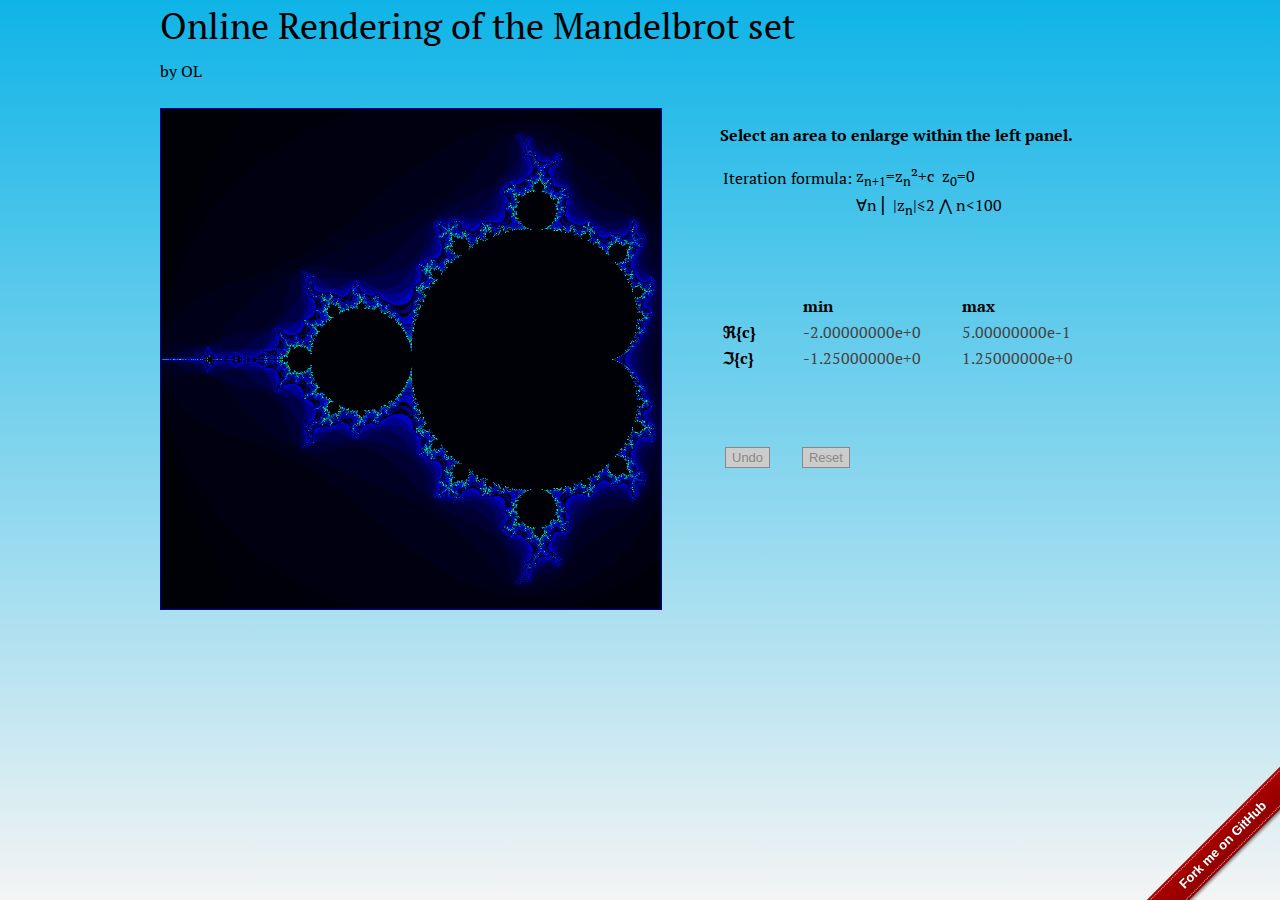
<file: index.html>
<!doctype html>
<!--[if lt IE 7 ]> <html lang="en" class="no-js ie6"> <![endif]-->
<!--[if IE 7 ]>    <html lang="en" class="no-js ie7"> <![endif]-->
<!--[if IE 8 ]>    <html lang="en" class="no-js ie8"> <![endif]-->
<!--[if IE 9 ]>    <html lang="en" class="no-js ie9"> <![endif]-->
<!--[if (gt IE 9)|!(IE)]><!--> <html lang="en" class="no-js"> <!--<![endif]-->
  <head>
    <meta charset="UTF-8">
    <meta http-equiv="X-UA-Compatible" content="IE=edge,chrome=1">
    <title>Mandelbrot set</title>
    <meta name="author" content="Otto Linnemann">
    <meta name="viewport" content="width=device-width, initial-scale=1.0">
    <link rel="shortcut icon" type="image/x-icon" href="img/favicon.ico">
    <link rel="stylesheet" type="text/css" href="css/common.css">

    <link rel="stylesheet" type="text/css" href="css/project.css" />
    <link rel="stylesheet" type="text/css" href="css/repl.css" />
    <link rel="stylesheet" type="text/css" href="css/button.css">
    <link rel="stylesheet" type="text/css" href="css/flatbutton.css">
    <link rel="stylesheet" type="text/css" href="css/gh-fork-ribbon.css" />
    <!--[if IE]>
	<link rel="stylesheet" type="text/css" href="mainpanel.css" media="all">
	<![endif]-->
    <!--[if lt IE 9]>
	<script src="http://html5shiv.googlecode.com/svn/trunk/html5.js"></script>
	<![endif]-->
  </head>


  <body>
    <div id="outer-frame">
      <div id="header">
        <div id="title">
          <h1>Online Rendering of the Mandelbrot set</h1>
          <p>by OL</p>
        </div>
      </div>

      <div id="content_pane">

        <div id="viewport">
          <canvas id="render" width="500" height="500"></canvas>
          <canvas id="control" width="500" height="500"></canvas>
        </div>

        <div id="controlport">
          <p><b>Select an area to enlarge within the left panel.</b></p>
          <table>
            <tr>
              <td>Iteration formula:</td><td>z<sub>n+1</sub>=z<sub>n</sub>&sup2;+c&nbsp;&nbsp;z<sub>0</sub>=0</td>
            </tr>
            <tr>
              <td></td><td>&#8704;n&#x239f;&nbsp;&nbsp;|z<sub>n</sub>|&le;2&nbsp;&#8896;&nbsp;n&lt;100</td>
            </tr>
          </table>
          <table id="coordinates">
            <tr>
              <td></td><td id="f" class="title">min</td><td class="title">max</td>
            </tr>
            <tr>
              <td class="title">&#x211c;{c}</td><td class="data"
              id="real_min">-2.0</td><td class="data" id="real_max">0.5</td>
            </tr>
            <tr>
              <td class="title">&#x2111;{c}</td><td class="data"
              id="imag_min">-1.25</td><td class="data" id="imag_max">1.25</td>
            </tr>
          </table>

          <table id="buttons">
            <tr>
              <td><div id="undo" class="goog-flat-button goog-flat-button-disabled"> Undo </div></td>
              <td><div id="reset" class="goog-flat-button goog-flat-button-disabled"> Reset </div></td>
            </tr>
          <table>
        </div>

        <div class="github-fork-ribbon-wrapper right-bottom">
          <div class="github-fork-ribbon">
            <a href="https://github.com/linneman/mandelbrot-set">Fork me on GitHub</a>
          </div>
        </div>

      </div>
    </div>

    <div id="global-scripts">
      <script type="text/javascript">
        var CLOSURE_NO_DEPS = true;
      </script>
      <script src="release.js" type="text/javascript"></script>
    </div>

  </body>
</html>
</file>
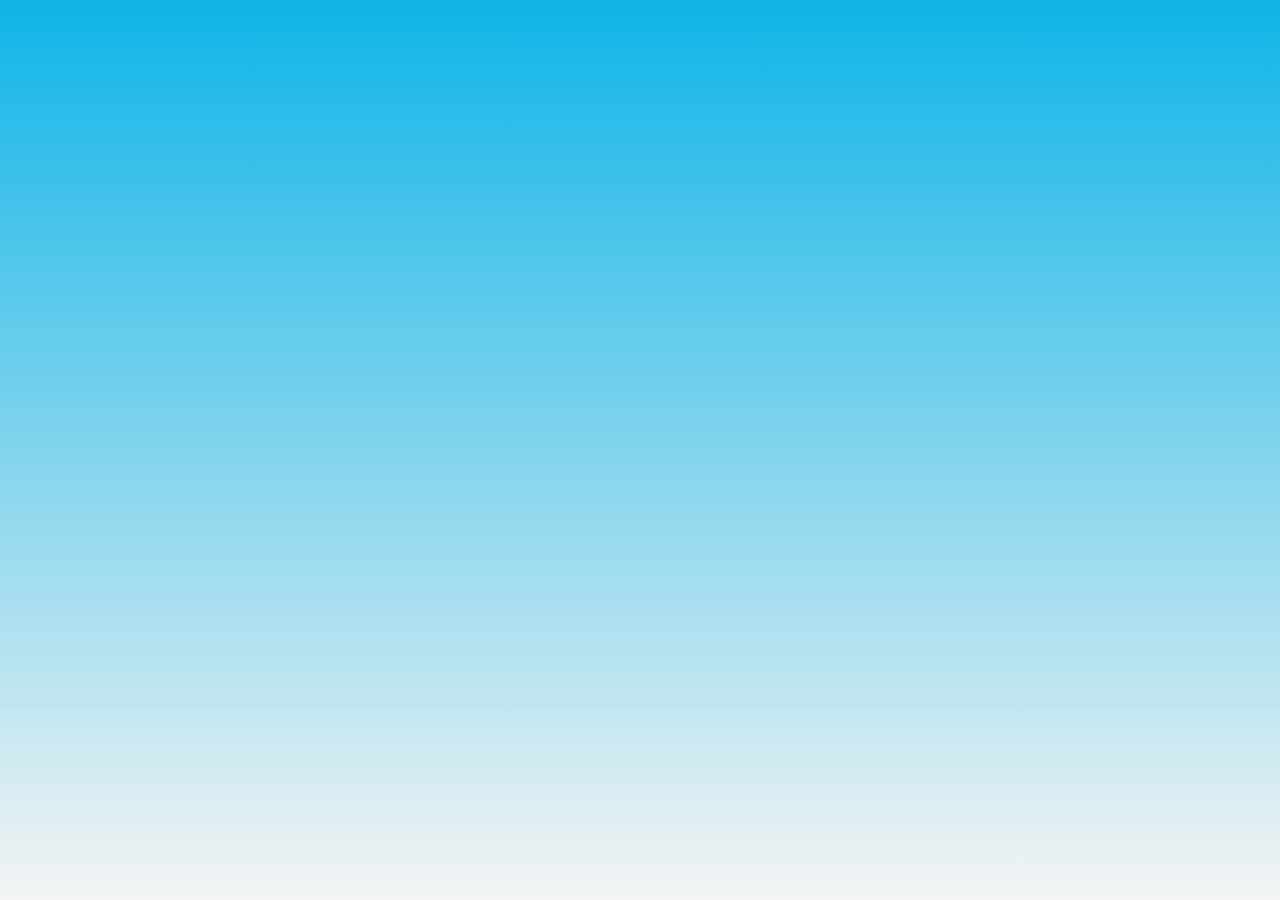
<file: layout.html>
<!doctype html>
<!--[if lt IE 7 ]> <html lang="en" class="no-js ie6"> <![endif]-->
<!--[if IE 7 ]>    <html lang="en" class="no-js ie7"> <![endif]-->
<!--[if IE 8 ]>    <html lang="en" class="no-js ie8"> <![endif]-->
<!--[if IE 9 ]>    <html lang="en" class="no-js ie9"> <![endif]-->
<!--[if (gt IE 9)|!(IE)]><!--> <html lang="en" class="no-js"> <!--<![endif]-->
  <head>
    <meta charset="UTF-8">
    <meta http-equiv="X-UA-Compatible" content="IE=edge,chrome=1">
    <title>project-alpha</title>
    <meta name="author" content="Otto Linnemann">
    <meta name="viewport" content="width=device-width, initial-scale=1.0">
    <link rel="shortcut icon" type="image/x-icon" href="img/favicon.ico">
    <link rel="stylesheet" type="text/css" href="css/common.css">

    <link rel="stylesheet" type="text/css" href="css/project.css" />
    <link rel="stylesheet" type="text/css" href="css/repl.css" />
    <!--[if IE]>
	<link rel="stylesheet" type="text/css" href="mainpanel.css" media="all">
	<![endif]-->
    <!--[if lt IE 9]>
	<script src="http://html5shiv.googlecode.com/svn/trunk/html5.js"></script>
	<![endif]-->
  </head>


  <body>
    <div id="outer-frame">

      <div id="header">
      </div>

      <div id="header-space"></div>

      <div id="content_pane">
      </div>

    </div>
  </body>
</html>
</file>
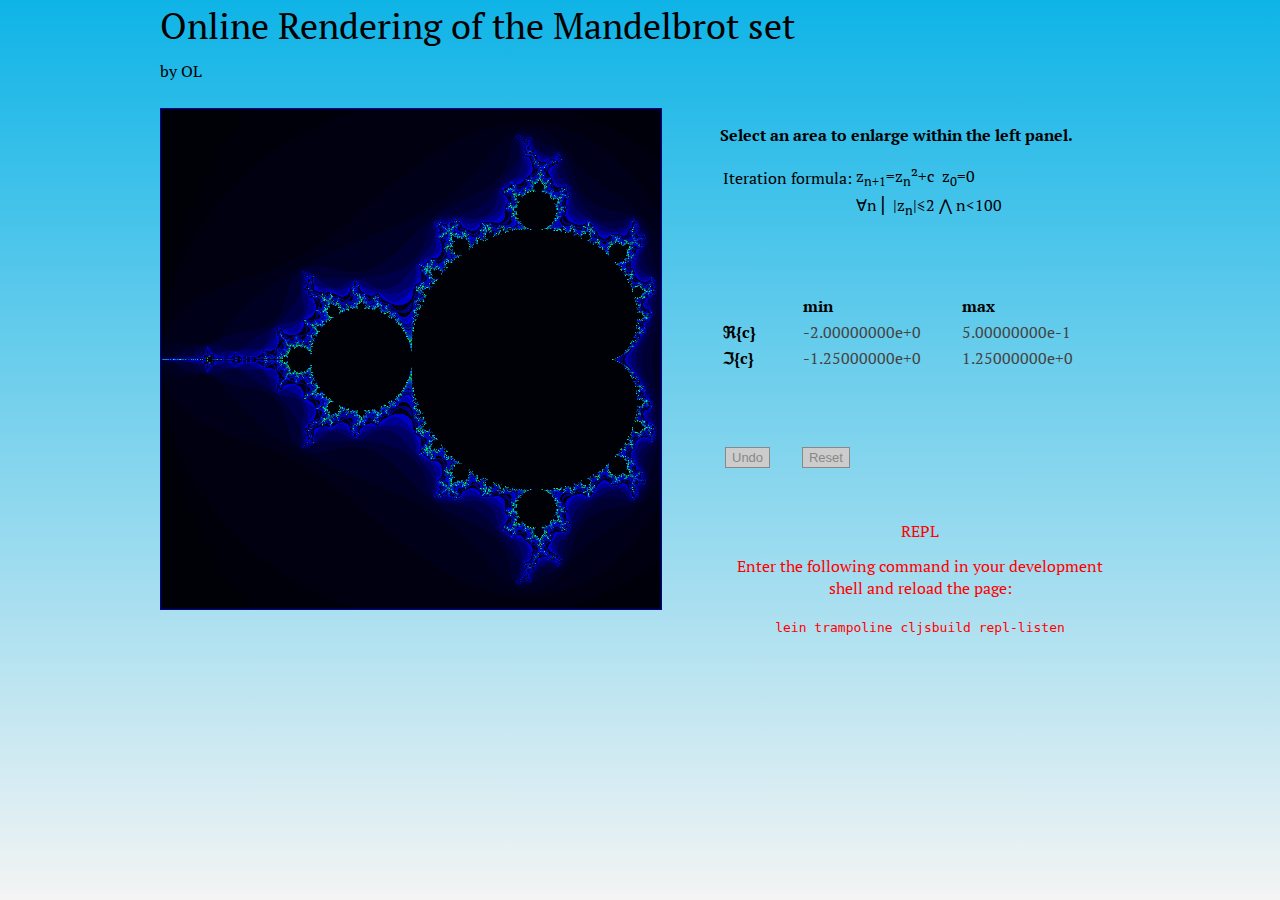
<file: repl.html>
<!doctype html>
<!--[if lt IE 7 ]> <html lang="en" class="no-js ie6"> <![endif]-->
<!--[if IE 7 ]>    <html lang="en" class="no-js ie7"> <![endif]-->
<!--[if IE 8 ]>    <html lang="en" class="no-js ie8"> <![endif]-->
<!--[if IE 9 ]>    <html lang="en" class="no-js ie9"> <![endif]-->
<!--[if (gt IE 9)|!(IE)]><!--> <html lang="en" class="no-js"> <!--<![endif]-->
  <head>
    <meta charset="UTF-8">
    <meta http-equiv="X-UA-Compatible" content="IE=edge,chrome=1">
    <title>Mandelbrot set</title>
    <meta name="author" content="Otto Linnemann">
    <meta name="viewport" content="width=device-width, initial-scale=1.0">
    <link rel="shortcut icon" type="image/x-icon" href="img/favicon.ico">
    <link rel="stylesheet" type="text/css" href="css/common.css">

    <link rel="stylesheet" type="text/css" href="css/project.css" />
    <link rel="stylesheet" type="text/css" href="css/repl.css" />
    <link rel="stylesheet" type="text/css" href="css/button.css">
    <link rel="stylesheet" type="text/css" href="css/flatbutton.css">
    <!--[if IE]>
	<link rel="stylesheet" type="text/css" href="mainpanel.css" media="all">
	<![endif]-->
    <!--[if lt IE 9]>
	<script src="http://html5shiv.googlecode.com/svn/trunk/html5.js"></script>
	<![endif]-->
  </head>


  <body>
    <div id="outer-frame">
      <div id="header">
        <div id="title">
          <h1>Online Rendering of the Mandelbrot set</h1>
          <p>by OL</p>
        </div>
      </div>

      <div id="content_pane">

        <div id="viewport">
          <canvas id="render" width="500" height="500"></canvas>
          <canvas id="control" width="500" height="500"></canvas>
        </div>

        <div id="controlport">
          <p><b>Select an area to enlarge within the left panel.</b></p>
          <table>
            <tr>
              <td>Iteration formula:</td><td>z<sub>n+1</sub>=z<sub>n</sub>&sup2;+c&nbsp;&nbsp;z<sub>0</sub>=0</td>
            </tr>
            <tr>
              <td></td><td>&#8704;n&#x239f;&nbsp;&nbsp;|z<sub>n</sub>|&le;2&nbsp;&#8896;&nbsp;n&lt;100</td>
            </tr>
          </table>
          <table id="coordinates">
            <tr>
              <td></td><td id="f" class="title">min</td><td class="title">max</td>
            </tr>
            <tr>
              <td class="title">&#x211c;{c}</td><td class="data"
              id="real_min">-2.0</td><td class="data" id="real_max">0.5</td>
            </tr>
            <tr>
              <td class="title">&#x2111;{c}</td><td class="data"
              id="imag_min">-1.25</td><td class="data" id="imag_max">1.25</td>
            </tr>
          </table>

          <table id="buttons">
            <tr>
              <td><div id="undo" class="goog-flat-button goog-flat-button-disabled"> Undo </div></td>
              <td><div id="reset" class="goog-flat-button goog-flat-button-disabled"> Reset </div></td>
            </tr>
          <table>

        </div>

        <div id="repl-pane">
          <div id="repl">
            <h3>REPL</h3>
            <p>Enter the following command in your development shell and reload the page:</p>
            <code>lein trampoline cljsbuild repl-listen</code>
          </div>
        </div>

      </div>

    </div>


    <div id="global-scripts">
      <script type="text/javascript">
        var CLOSURE_NO_DEPS = true;
      </script>
      <script src="debug.js" type="text/javascript"></script>
      <script type="text/javascript">client.lib.repl.connect()</script>
    </div>

  </body>
</html>
</file>
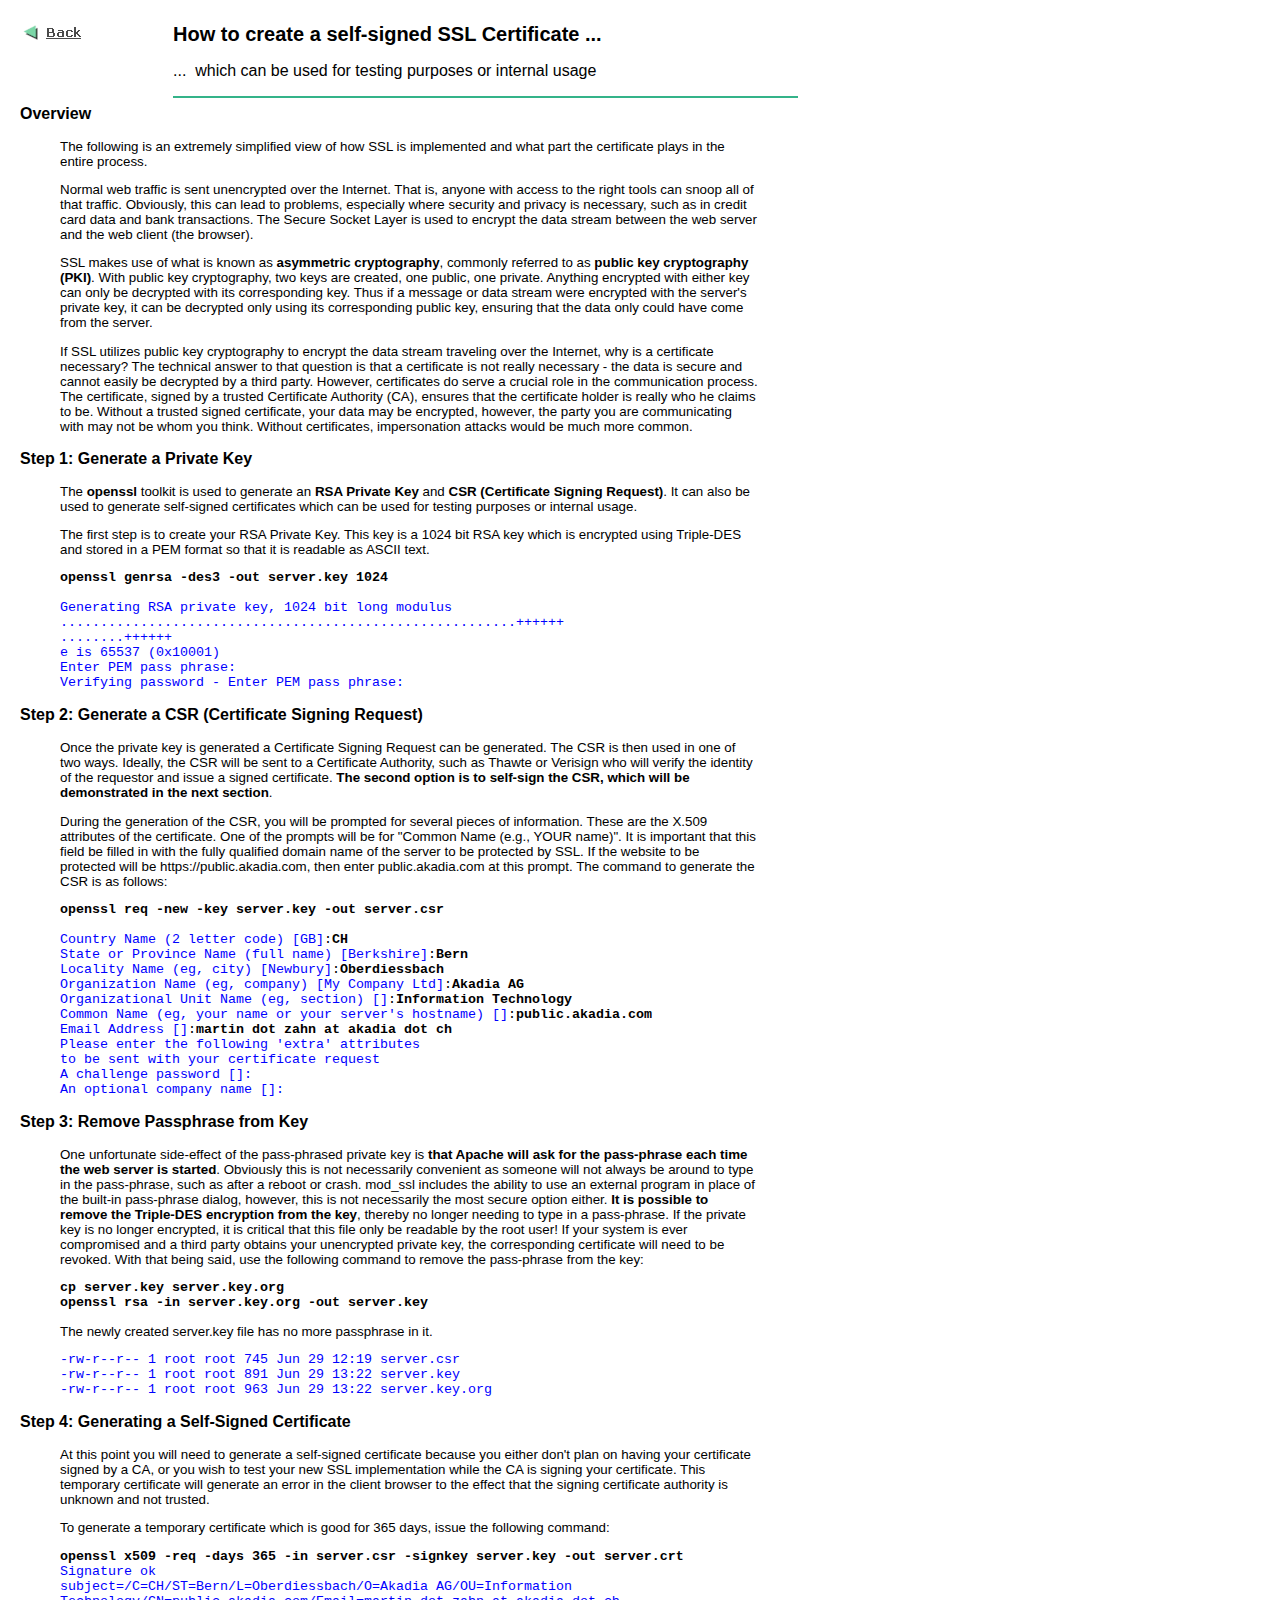
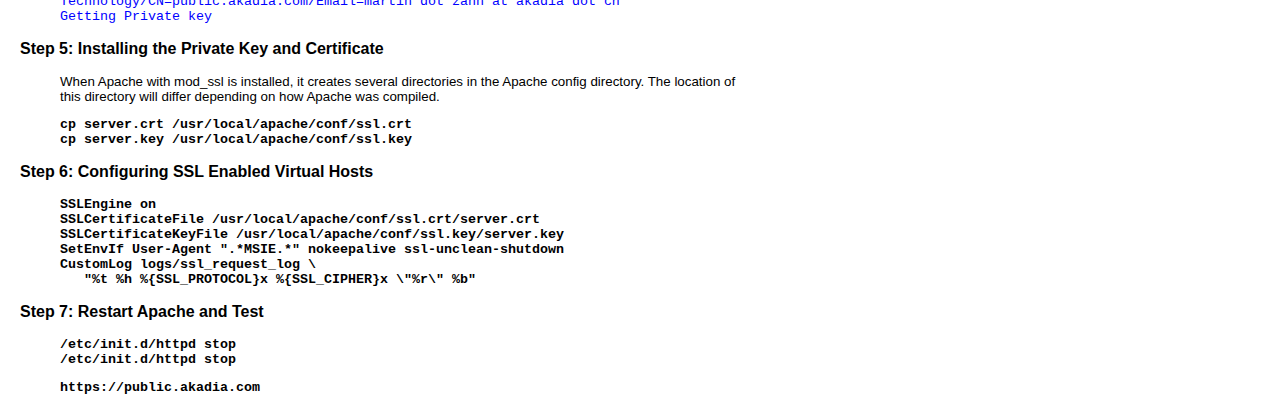
<file: resources/keys/doc/How to create a self-signed Certificate.html>
<!DOCTYPE html PUBLIC "-//W3C//DTD HTML 4.0 Transitional//EN">
<!-- saved from url=(0056)http://www.akadia.com/services/ssh_test_certificate.html -->
<html><head><meta http-equiv="Content-Type" content="text/html; charset=ISO-8859-1">
    <meta name="generator" content="HTML Tidy, see www.w3.org">
    <meta http-equiv="expires" content="86400">
    <meta name="author" content="AKADIA Information Technology AG">
    <meta name="description" content="AKADIA Information Technology AG, Bern, Schweiz">
    <meta name="distribution" content="global">
    <link rel="stylesheet" href="./How to create a self-signed Certificate_files/website.css" type="text/css">
    <title>
      How to create a self-signed Certificate
    </title>
  </head>
  <body bgcolor="#FFFFFF" text="#000000" vlink="#0000FF" alink="#0000FF" leftmargin="20">
    <table border="0" cellpadding="0" cellspacing="0" width="778" height="20">
      <tbody><tr>
        <td valign="top" colspan="2" width="778">
          &nbsp;&nbsp;
        </td>
      </tr>
      <tr>
        <td valign="top" width="153" height="51">
          <a href="javascript:history.back()"><img src="./How to create a self-signed Certificate_files/zurueck.gif" alt="Zur�ck" border="0" width="76" height="19"></a> 
        </td>
        <td valign="top" height="17" width="625">
          <h1>
            <span lang="en-us">How to create a self-signed</span> SSL <span lang="en-us">Certificate ...</span>
          </h1>
          <p class="big">
            <span style="font-weight: 400" lang="en-us">...&nbsp; which can be used for testing
            purposes or internal usage</span>
          </p>
          <hr color="#34B389" noshade="">
        </td>
      </tr>
      <tr>
        <td valign="top" colspan="2" height="74" width="778">
          <p class="big">
            <span lang="en-us">Overview</span>
          </p>
          <blockquote>
            <p>
              <span lang="en-us">The following is an extremely simplified view of how SSL is
              implemented and what part the certificate plays in the entire process.</span>
            </p>
            <p>
              <span lang="en-us">Normal web traffic is sent unencrypted over the Internet. That is,
              anyone with access to the right tools can snoop all of that traffic. Obviously, this
              can lead to problems, especially where security and privacy is necessary, such as in
              credit card data and bank transactions. The Secure Socket Layer is used to encrypt
              the data stream between the web server and the web client (the browser).</span>
            </p>
            <p>
              <span lang="en-us">SSL makes use of what is known as <b>asymmetric cryptography</b>,
              commonly referred to as <b>public key cryptography (PKI)</b>. With public key
              cryptography, two keys are created, one public, one private. Anything encrypted with
              either key can only be decrypted with its corresponding key. Thus if a message or
              data stream were encrypted with the server's private key, it can be decrypted only
              using its corresponding public key, ensuring that the data only could have come from
              the server.</span>
            </p>
            <p>
              <span lang="en-us">If SSL utilizes public key cryptography to encrypt the data stream
              traveling over the Internet, why is a certificate necessary? The technical answer to
              that question is that a certificate is not really necessary</span> - <span lang="en-us">the data is secure and cannot easily be decrypted by a third party. However,
              certificates do serve a crucial role in the communication process. The certificate,
              signed by a trusted Certificate Authority (CA), ensures that the certificate holder
              is really who he claims to be. Without a trusted signed certificate, your data may be
              encrypted, however, the party you are communicating with may not be whom you think.
              Without certificates, impersonation attacks would be much more common.</span>
            </p>
          </blockquote>
          <p class="big">
            Step 1: <span lang="en-us">Gener</span>ate a <span lang="en-us">Private Key</span>
          </p>
          <blockquote>
            <p class="normal">
              <span lang="en-us">The <b>openssl</b> toolkit is used to generate an <b>RSA Private
              Key</b> and <b>CSR (Certificate Signing Request)</b>. It can also be used to generate
              self-signed certificates which can be used for testing purposes or internal
              usage.</span>
            </p>
            <p class="normal">
              <span lang="en-us">The first step is to create your RSA Private Key. This key is a
              1024 bit RSA key which is encrypted using Triple-DES and stored in a PEM format so
              that it is readable as ASCII text.</span>
            </p>
            <p class="courier">
              <b>openssl genrsa -des3 -out server.key 1024<br>
              <br>
              </b> <font color="#0000FF">Generating RSA private key, 1024 bit long modulus<br>
               .........................................................++++++<br>
               ........++++++<br>
               e is 65537 (0x10001)<br>
               Enter PEM pass phrase:<br>
               Verifying password - Enter PEM pass phrase:</font>
            </p>
          </blockquote>
          <p class="big">
            Step 2: Generate a CSR (Certificate Signing Request)
          </p>
          <blockquote>
            <p class="normal">
              Once the private key is generated a Certificate Signing Request can be generated. The
              CSR is then used in one of two ways. Ideally, the CSR will be sent to a Certificate
              Authority, such as Thawte or Verisign who will verify the identity of the requestor
              and issue a signed certificate. <b>The second option is to self-sign the CSR, which
              will be demonstrated in the next section</b>.
            </p>
            <p class="normal">
              During the generation of the CSR, you will be prompted for several pieces of
              information. These are the X.509 attributes of the certificate. One of the prompts
              will be for "Common Name (e.g., YOUR name)". It is important that this field be
              filled in with the fully qualified domain name of the server to be protected by SSL.
              If the website to be protected will be https://public.akadia.com, then enter
              public.akadia.com at this prompt. The command to generate the CSR is as follows:
            </p>
            <p class="courier">
              <b>openssl req -new -key server.key -out server.csr<br>
              <br>
              </b> <font color="#0000FF">Country Name (2 letter code) [GB]</font>:<b>CH</b><br>
               <font color="#0000FF">State or Province Name (full name)
              [Berkshire]</font>:<b>Bern</b><br>
               <font color="#0000FF">Locality Name (eg, city)
              [Newbury]</font>:<b>Oberdiessbach</b><br>
               <font color="#0000FF">Organization Name (eg, company) [My Company
              Ltd]</font>:<b>Akadia AG</b><br>
               <font color="#0000FF">Organizational Unit Name (eg, section)
              []</font>:<b>Information Technology</b><br>
               <font color="#0000FF">Common Name (eg, your name or your server's hostname)
              []</font>:<b>public.akadia.com</b><br>
               <font color="#0000FF">Email Address []</font>:<b>martin dot zahn at akadia dot ch</b><br>
               <font color="#0000FF">Please enter the following 'extra' attributes<br>
               to be sent with your certificate request<br>
               A challenge password []:<br>
               An optional company name []:</font>
            </p>
          </blockquote>
          <p class="big">
            Step 3: Remove Passphrase from Key
          </p>
          <blockquote>
            <p class="normal">
              One unfortunate side-effect of the pass-phrased private key is <b>that Apache will
              ask for the pass-phrase each time the web server is started</b>. Obviously this is
              not necessarily convenient as someone will not always be around to type in the
              pass-phrase, such as after a reboot or crash. mod_ssl includes the ability to use an
              external program in place of the built-in pass-phrase dialog, however, this is not
              necessarily the most secure option either. <b>It is possible to remove the Triple-DES
              encryption from the key</b>, thereby no longer needing to type in a pass-phrase. If
              the private key is no longer encrypted, it is critical that this file only be
              readable by the root user! If your system is ever compromised and a third party
              obtains your unencrypted private key, the corresponding certificate will need to be
              revoked. With that being said, use the following command to remove the pass-phrase
              from the key:
            </p>
            <p class="courier">
              <b>cp server.key server.key.org<br>
               openssl rsa -in server.key.org -out server.key</b>
            </p>
            <p>
              The newly created server.key file has no more passphrase in it.
            </p>
            <p class="courier">
              <font color="#0000FF">-rw-r--r-- 1 root root 745 Jun 29 12:19 server.csr<br>
               -rw-r--r-- 1 root root 891 Jun 29 13:22 server.key<br>
               -rw-r--r-- 1 root root 963 Jun 29 13:22 server.key.org</font>
            </p>
          </blockquote>
          <p class="big">
            Step 4: Generating a Self-Signed Certificate
          </p>
          <blockquote>
            <p>
              At this point you will need to generate a self-signed certificate because you either
              don't plan on having your certificate signed by a CA, or you wish to test your new
              SSL implementation while the CA is signing your certificate. This temporary
              certificate will generate an error in the client browser to the effect that the
              signing certificate authority is unknown and not trusted.
            </p>
            <p>
              To generate a temporary certificate which is good for 365 days, issue the following
              command:
            </p>
            <p class="courier">
              <b>openssl x509 -req -days 365 -in server.csr -signkey server.key -out
              server.crt</b><br>
               <font color="#0000FF">Signature ok<br>
               subject=/C=CH/ST=Bern/L=Oberdiessbach/O=Akadia AG/OU=Information<br>
               Technology/CN=public.akadia.com/Email=martin dot zahn at akadia dot ch<br>
               Getting Private key</font>
            </p>
          </blockquote>
          <p class="big">
            Step 5: Installing the Private Key and Certificate
          </p>
          <blockquote>
            <p>
              When Apache with mod_ssl is installed, it creates several directories in the Apache
              config directory. The location of this directory will differ depending on how Apache
              was compiled.
            </p>
            <p class="courier">
              <b>cp server.crt /usr/local/apache/conf/ssl.crt<br>
               cp server.key /usr/local/apache/conf/ssl.key</b>
            </p>
          </blockquote>
          <p class="big">
            Step 6: Configuring SSL Enabled Virtual Hosts
          </p>
          <blockquote>
            <p class="courier">
              <b>SSLEngine on<br>
               SSLCertificateFile /usr/local/apache/conf/ssl.crt/server.crt<br>
               SSLCertificateKeyFile /usr/local/apache/conf/ssl.key/server.key<br>
               SetEnvIf User-Agent ".*MSIE.*" nokeepalive ssl-unclean-shutdown<br>
               CustomLog logs/ssl_request_log \<br>
               &nbsp;&nbsp; "%t %h %{SSL_PROTOCOL}x %{SSL_CIPHER}x \"%r\" %b"</b>
            </p>
          </blockquote>
          <p class="big">
            <b>Step 7: Restart Apache and Test</b>
          </p>
          <blockquote>
            <p class="courier">
              <b>/etc/init.d/httpd stop<br>
               /etc/init.d/httpd stop</b>
            </p>
            <p class="courier">
              <b>https://public.akadia.com</b>
            </p>
          </blockquote>
        </td>
      </tr>
    </tbody></table>
  

</body></html>
</file>
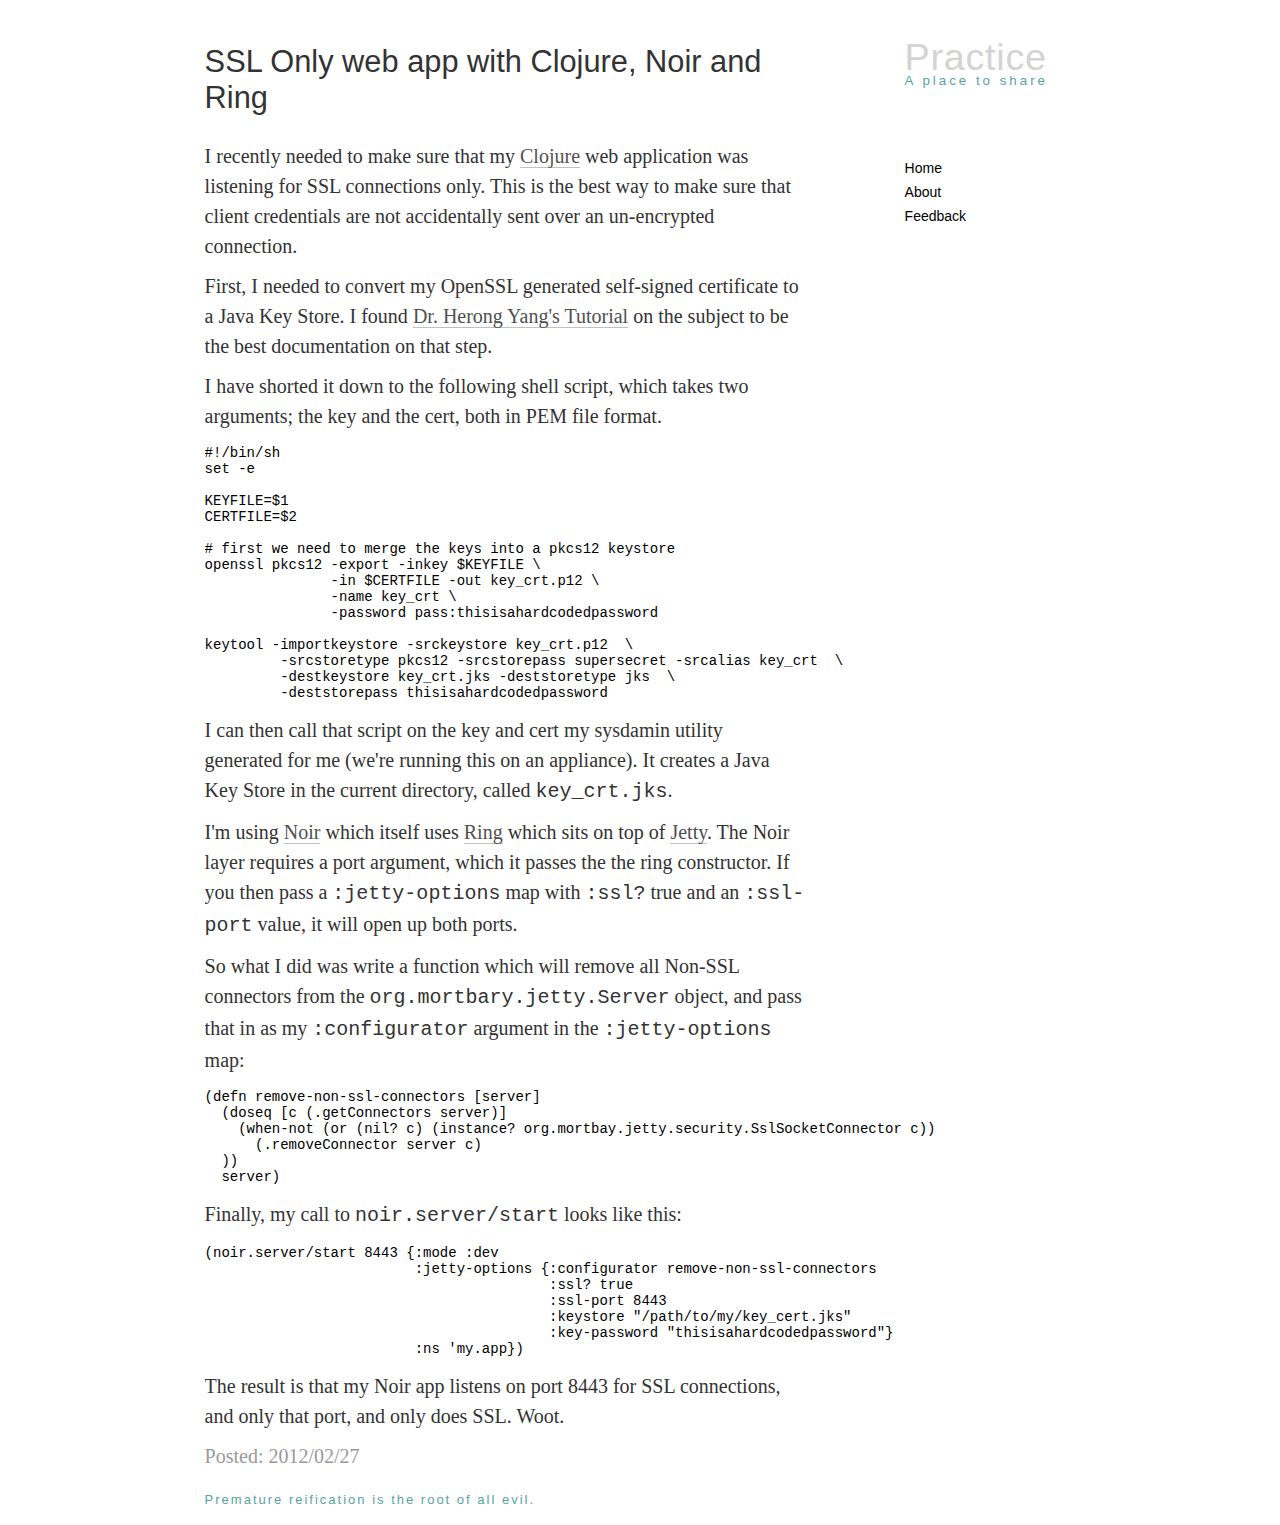
<file: resources/keys/doc/SSL Only web app with Clojure, Noir and Ring.html>
<!DOCTYPE html>
<!-- saved from url=(0053)http://practice.kokonino.net/posts/ring-with-ssl-only -->
<html><head><meta http-equiv="Content-Type" content="text/html; charset=UTF-8"><link href="./SSL Only web app with Clojure, Noir and Ring_files/zh_style.css" rel="stylesheet" type="text/css"><title>SSL Only web app with Clojure, Noir and Ring</title><link href="http://practice.kokonino.net/rss" rel="alternate" title="Practice" type="application/rss+xml"></head><body><div id="container"><div id="content"><div class="entry"><div class="post-full"><h2 class="post-title">SSL Only web app with Clojure, Noir and Ring</h2><div class="post"><p>I recently needed to make sure that my
<a href="http://www.clojure.org/">Clojure</a> web application was listening for
SSL connections only.  This is the best way to make sure that client
credentials are not accidentally sent over an un-encrypted connection.</p>

<p>First, I needed to convert my OpenSSL generated self-signed
certificate to a Java Key Store.  I found <a href="http://www.herongyang.com/Cryptography/keytool-Import-Key-keytool-importkeystore-Command.html">Dr. Herong Yang's
Tutorial</a>
on the subject to be the best documentation on that step.  </p>

<p>I have shorted it down to the following shell script, which takes two
arguments; the key and the cert, both in PEM file format.</p>

<pre><code>#!/bin/sh
set -e 

KEYFILE=$1
CERTFILE=$2

# first we need to merge the keys into a pkcs12 keystore
openssl pkcs12 -export -inkey $KEYFILE \
               -in $CERTFILE -out key_crt.p12 \
               -name key_crt \
               -password pass:thisisahardcodedpassword

keytool -importkeystore -srckeystore key_crt.p12  \
         -srcstoretype pkcs12 -srcstorepass supersecret -srcalias key_crt  \
         -destkeystore key_crt.jks -deststoretype jks  \
         -deststorepass thisisahardcodedpassword
</code></pre>

<p>I can then call that script on the key and cert my sysdamin utility
generated for me (we're running this on an appliance).  It creates a
Java Key Store in the current directory, called <code>key_crt.jks</code>.</p>

<p>I'm using <a href="http://www.webnoir.org/">Noir</a> which itself uses
<a href="https://github.com/mmcgrana/ring">Ring</a> which sits on top of
<a href="http://www.eclipse.org/jetty/">Jetty</a>.  The Noir layer requires a
port argument, which it passes the the ring constructor.  If you then
pass a <code>:jetty-options</code> map with <code>:ssl?</code> true and an <code>:ssl-port</code> value, it
will open up both ports.</p>

<p>So what I did was write a function which will remove all Non-SSL
connectors from the <code>org.mortbary.jetty.Server</code> object, and pass that
in as my <code>:configurator</code> argument in the <code>:jetty-options</code> map:</p>

<pre><code>(defn remove-non-ssl-connectors [server]
  (doseq [c (.getConnectors server)]
    (when-not (or (nil? c) (instance? org.mortbay.jetty.security.SslSocketConnector c))
      (.removeConnector server c)
  ))
  server)
</code></pre>

<p>Finally, my call to <code>noir.server/start</code> looks like this:</p>

<pre><code>(noir.server/start 8443 {:mode :dev
                         :jetty-options {:configurator remove-non-ssl-connectors
                                         :ssl? true
                                         :ssl-port 8443
                                         :keystore "/path/to/my/key_cert.jks"
                                         :key-password "thisisahardcodedpassword"}
                         :ns 'my.app})
</code></pre>

<p>The result is that my Noir app listens on port 8443 for SSL
connections, and only that port, and only does SSL.  Woot.</p>
<div class="post-footer"><p>Posted: 2012/02/27</p></div></div></div></div><section id="sidebar"><h1>Practice</h1><p id="tagline">A place to share</p><nav><ul><li><a href="http://practice.kokonino.net/">Home</a></li><li><a href="http://practice.kokonino.net/about">About</a></li><li><a href="http://practice.kokonino.net/feedback">Feedback</a></li></ul></nav></section></div><div id="footer"><p>Premature reification is the root of all evil.</p></div></div></body></html>
</file>
<file: css/common.css>
/*
 * Copyright 2009 The Closure Library Authors. All Rights Reserved.
 *
 * Use of this source code is governed by the Apache License, Version 2.0.
 * See the COPYING file for details.
 */

/*
 * Cross-browser implementation of the "display: inline-block" CSS property.
 * See http://www.w3.org/TR/CSS21/visuren.html#propdef-display for details.
 * Tested on IE 6 & 7, FF 1.5 & 2.0, Safari 2 & 3, Webkit, and Opera 9.
 *
 * @author attila@google.com (Attila Bodis)
 */

/*
 * Default rule; only Safari, Webkit, and Opera handle it without hacks.
 */
.goog-inline-block {
  position: relative;
  display: -moz-inline-box; /* Ignored by FF3 and later. */
  display: inline-block;
}

/*
 * Pre-IE7 IE hack.  On IE, "display: inline-block" only gives the element
 * layout, but doesn't give it inline behavior.  Subsequently setting display
 * to inline does the trick.
 */
* html .goog-inline-block {
  display: inline;
}

/*
 * IE7-only hack.  On IE, "display: inline-block" only gives the element
 * layout, but doesn't give it inline behavior.  Subsequently setting display
 * to inline does the trick.
 */
*:first-child+html .goog-inline-block {
  display: inline;
}
</file>
<file: css/project.css>
/* CSS
   The use and distribution terms for this software are covered
   by the Eclipse Public License 1.0

   2011/12 Otto Linnemann
*/

/* global layout */

/* @import url(https://fonts.googleapis.com/css?family=Ovo); */
@import url(https://fonts.googleapis.com/css?family=PT+Serif);

body {
    background: rgb(15,180,231); /* Old browsers */
    background: -moz-linear-gradient(top,  rgba(15,180,231,1) 0%, rgba(244,244,244,1) 100%); /* FF3.6+ */
    background: -webkit-gradient(linear, left top, left bottom, color-stop(0%,rgba(15,180,231,1)), color-stop(100%,rgba(244,244,244,1))); /* Chrome,Safari4+ */
    background: -webkit-linear-gradient(top,  rgba(15,180,231,1) 0%,rgba(244,244,244,1) 100%); /* Chrome10+,Safari5.1+ */
    background: -o-linear-gradient(top,  rgba(15,180,231,1) 0%,rgba(244,244,244,1) 100%); /* Opera 11.10+ */
    background: -ms-linear-gradient(top,  rgba(15,180,231,1) 0%,rgba(244,244,244,1) 100%); /* IE10+ */
    background: linear-gradient(to bottom,  rgba(15,180,231,1) 0%,rgba(244,244,244,1) 100%); /* W3C */
    filter: progid:DXImageTransform.Microsoft.gradient( startColorstr='#0fb4e7', endColorstr='#f4f4f4',GradientType=0 ); /* IE6-9 */

    width:960px;
    margin-left:auto;
    margin-right:auto;
    font-family: 'PT Serif', serif;
    background-repeat: no-repeat;
    background-attachment: fixed;
}

#main-menu-space {
    height:50px;
}

#outer-frame {
  /* background: #AFA; */
    height:100%;
}

h1,
h2,
h3,
h4,
h5,
h6 {
  margin: 0;
  padding: 0;
  border: 0;
  font-weight: normal;
  font-style: normal;
  font-size: 100%;
  line-height: 1;
  font-family: inherit;
}


body h1 {
  font-size:36px;
}

body h2 {
  font-size:24px;
}

#header {
    top:20px;
    padding-bottom:10px;
    }


/* global navigation button style */

#nav-pane {
  /* display:none; */
  opacity:1;
  padding-top:0px;
  padding-bottom:0px;
  background: #445;
  z-index:1;
}

.pane-explanation {
    height:65px;
    font-size:16px;
}

/* modal dialog layout (e.g. login/register) */

.project-alpha-dialog  {
    position:relative;
    font-size:1.5em;
    background:#bdb;
    width:600px;
    height:300px;
    margin:0.3em;
    border-width:2px;
    border-style:solid;
    padding:20px;
    opacity:0;
}

.project-alpha-dialog h1 {
    font-size:32px;
}

.project-alpha-dialog-button {
    position:absolute;
    font-size:24px;
    padding: 2px 20px;
    text-align:center;
    width:20%;
    bottom:15%;
    left:0;
    right:0;
    margin-left:auto;
    margin-right:auto;
}


/*
 * Navigation buttons
 */
.nav-pane {
    position:fixed;
    top:0;
    left:0;
    right:0;
    width:100%;
}

.nav-pane table {
    width:70%;
    border:0;
    border-collapse:collapse;
}

.nav-pane table td {
    border-spacing:0px;
    padding:0px;
}

.nav-pane table tbody {
    border-spacing:0px;
    border:0px;
}

.nav-pane .goog-custom-button {
    margin: 0px;
}

.nav-pane .goog-custom-button-inner-box {
    width:170px;
    height:40px;
    line-height:40px;
    font-size:20px;
    border: none;
}

.nav-pane .goog-custom-button-outer-box {
    border: none;
    padding: 0;
}

.header-nav-pane .goog-custom-button-inner-box {
    width:100%;
    height:100%;
    font-size:15px;
    border: none;
}

.nav-pane .goog-custom-button, .header-nav-pane .goog-custom-button {
    background: none;
    border: none;
    color: #CCC;
}

.nav-pane .goog-custom-button-hover, .header-nav-pane .goog-custom-button-hover {
    /*
    background: #57c142;
    background: -webkit-gradient(linear, 0 0, 0 bottom, from(#43ad2e), to(#57c142));
    background: -moz-linear-gradient(#43ad2e, #57c142);
    background: linear-gradient(#43ad2e, #57c142);
    */
    color: red;
}

.nav-pane .goog-custom-button-checked, .header-nav-pane .goog-custom-button-checked {
    color:white;
    background: #223;
}

/**
 * Green Button
 */
input.button, a.button {
    -moz-border-radius: 4px;
    -webkit-border-radius: 4px;
    border-radius: 4px;
    box-shadow: inset 0 0 0 1px #63ce66,
                0 0 0 1px rgba(255, 255, 255, 0.75),
                0 1px 4px 0 rgba(0, 0, 0, 0.35);
    color: #555;
    display: inline-block;
    margin: 10px 0 10px 0;
    padding: 10px 20px;
    position: relative;
    text-align: center;
    text-decoration: none;
    text-shadow: 0 1px 0 #fafafa;
}

input.button.green, a.button.green {
    -moz-border-radius: 4px;
    -webkit-border-radius: 4px;
    border-radius: 4px;
    background: #57c142;
    background: -webkit-gradient(linear, 0 0, 0 bottom, from(#57c142), to(#43ad2e));
    background: -moz-linear-gradient(#57c142, #43ad2e);
    background: linear-gradient(#57c142, #43ad2e);
    border: solid 1px #2e9c3a;
    border-bottom: solid 3px #116101;
    color: #fff;
    font-family: "Chunkfive", serif;
    font-size: 1.3em;
    text-shadow: 0 1px 0 rgba(0, 0, 0, 0.8);
}

input.button.green:hover, a.button.green:hover {
    -moz-border-radius: 4px;
    -webkit-border-radius: 4px;
    border-radius: 4px;
    background: #57c142;
    background: -webkit-gradient(linear, 0 0, 0 bottom, from(#43ad2e), to(#57c142));
    background: -moz-linear-gradient(#43ad2e, #57c142);
    background: linear-gradient(#43ad2e, #57c142);
    border: solid 1px #2e9c3a;
    border-bottom: solid 3px #116101;
}

input.button.green:active, a.button.green:active {
    background: #43ad2e;
    border: solid 1px #6e883f;
    box-shadow: inset 0 0 0 1px #116101,
                inset 0 0 6px 1px rgba(0, 0, 0, 0.65),
                0 0 0 1px rgba(255, 255, 255, 0.75),
                0 1px 4px 0 rgba(0, 0, 0, 0.35);
    margin-top: 8px;
}


/* tooltips taken from
   http://www.red-team-design.com/css3-tooltips
   many thanks */

.tooltip
{
  position: relative;
  background: #eaeaea;
  cursor: help;
  display: inline-block;
  text-decoration: none;
  color: #222;
  outline: none;
}

.tooltip span
{
  visibility: hidden;
  position: absolute;
  bottom: 30px;
  left: 50%;
  z-index: 999;
  width: 230px;
  margin-left: -127px;
  padding: 10px;
  border: 2px solid #ccc;
  opacity: .9;
  background-color: #ddd;
  background-image: -webkit-linear-gradient(rgba(255,255,255,.5), rgba(255,255,255,0));
  background-image: -moz-linear-gradient(rgba(255,255,255,.5), rgba(255,255,255,0));
  background-image: -ms-linear-gradient(rgba(255,255,255,.5), rgba(255,255,255,0));
  background-image: -o-linear-gradient(rgba(255,255,255,.5), rgba(255,255,255,0));
  background-image: linear-gradient(rgba(255,255,255,.5), rgba(255,255,255,0));
  -moz-border-radius: 4px;
  border-radius: 4px;
  -moz-box-shadow: 0 1px 2px rgba(0,0,0,.4), 0 1px 0 rgba(255,255,255,.5) inset;
  -webkit-box-shadow: 0 1px 2px rgba(0,0,0,.4), 0 1px 0 rgba(255,255,255,.5) inset;
  box-shadow: 0 1px 2px rgba(0,0,0,.4), 0 1px 0 rgba(255,255,255,.5) inset;
  text-shadow: 0 1px 0 rgba(255,255,255,.4);
}

.tooltip:hover
{
  border: 0; /* IE6 fix */
}

.tooltip:hover span
{
  visibility: visible;
}

.tooltip span:before,
.tooltip span:after
{
  content: "";
  position: absolute;
  z-index: 1000;
  bottom: -7px;
  left: 50%;
  margin-left: -8px;
  border-top: 8px solid #ddd;
  border-left: 8px solid transparent;
  border-right: 8px solid transparent;
  border-bottom: 0;
}

.tooltip span:before
{
  border-top-color: #ccc;
  bottom: -8px;
}

.ios
{
  display:none;
  /* opacity:0; */
  position:relative;
}

#viewport {
    float:left;
    width:500px;
    height:500px;
}

#viewport canvas {
    position:absolute;
    border:1px solid #0000AA;
}

#viewport #render {
  z-index: 1;
}

#viewport #control {
  z-index: 2;
}

#controlport {
    float:right;
    width:400px;
    height:500px;
}

#controlport #coordinates {
    margin-top:70px;
    width:50%;
}

#controlport #coordinates {
    width:100%;
}

#controlport #coordinates .title {
    font-weight:bold;
}

#controlport #coordinates .data {
    width:40%;
    color:#444444;
}

#controlport #buttons {
    margin-top:70px;
    width:40%;
}
</file>
<file: css/repl.css>
/* CSS
   The use and distribution terms for this software are covered
   by the Eclipse Public License 1.0

   2013/1 Otto Linnemann
*/

#repl-pane {
    float:left;
    margin-top:20px;
    color:red;
}

#repl {
  position: relative;
  left: 50%;
  top: 30%;
  text-align:center;
  width: 100%;
  margin-top:30px;
  margin-left: -50%;
}
</file>
<file: css/button.css>
/*
 * Copyright 2009 The Closure Library Authors. All Rights Reserved.
 *
 * Use of this source code is governed by the Apache License, Version 2.0.
 * See the COPYING file for details.
 */

/*
 * Styling for buttons rendered by goog.ui.ButtonRenderer.
 *
 * @author attila@google.com (Attila Bodis)
 */

.goog-button {
  color: #036;
  border-color: #036;
  background-color: #69c;
}

/* State: disabled. */
.goog-button-disabled {
  border-color: #333;
  color: #333;
  background-color: #999;
}

/* State: hover. */
.goog-button-hover {
  color: #369;
  border-color: #369;
  background-color: #9cf;
}

/* State: active. */
.goog-button-active {
  color: #69c;
  border-color: #69c;
}
</file>
<file: css/flatbutton.css>
/*
 * Copyright 2009 The Closure Library Authors. All Rights Reserved.
 *
 * Use of this source code is governed by the Apache License, Version 2.0.
 * See the COPYING file for details.
 */

/*
 * Styling for flat buttons created by goog.ui.FlatButtonRenderer.
 *
 * @author brianp@google.com (Brian Peterson)
 */

.goog-flat-button {
  position: relative;
  /*width: 20ex;*/
  margin: 2px;
  border: 1px solid #000;
  padding: 2px 6px;
  font: normal 13px "Trebuchet MS", Tahoma, Arial, sans-serif;
  color: #fff;
  background-color: #8c2425;
  cursor: pointer;
  outline: none;
  -moz-outline: none;
}

/* State: disabled. */
.goog-flat-button-disabled {
  border-color: #888;
  color: #888;
  background-color: #ccc;
  cursor: default;
}

/* State: hover. */
.goog-flat-button-hover {
  border-color: #8c2425;
  color: #8c2425;
  background-color: #eaa4a5;
}

/* State: active, selected, checked. */
.goog-flat-button-active,
.goog-flat-button-selected,
.goog-flat-button-checked {
  border-color: #5b4169;
  color: #5b4169;
  background-color: #d1a8ea;
}

/* State: focused. */
.goog-flat-button-focused {
  border-color: #5b4169;
}

/* Pill (collapsed border) styles. */
.goog-flat-button-collapse-right {
  margin-right: 0;
}

.goog-flat-button-collapse-left {
  margin-left: 0;
  border-left: none;
}
</file>
<file: css/gh-fork-ribbon.css>
/* Left will inherit from right (so we don't need to duplicate code */
.github-fork-ribbon {
  /* The right and left lasses determine the side we attach our banner to */
  position: absolute;

  /* Add a bit of padding to give some substance outside the "stitching" */
  padding: 2px 0;

  /* Set the base colour */
  background-color: #a00;

  /* Set a gradient: transparent black at the top to almost-transparent black at the bottom */
  background-image: -webkit-gradient(linear, left top, left bottom, from(rgba(0, 0, 0, 0.00)), to(rgba(0, 0, 0, 0.15)));
  background-image: -webkit-linear-gradient(top, rgba(0, 0, 0, 0.00), rgba(0, 0, 0, 0.15));
  background-image: -moz-linear-gradient(top, rgba(0, 0, 0, 0.00), rgba(0, 0, 0, 0.15));
  background-image: -o-linear-gradient(top, rgba(0, 0, 0, 0.00), rgba(0, 0, 0, 0.15));
  background-image: -ms-linear-gradient(top, rgba(0, 0, 0, 0.00), rgba(0, 0, 0, 0.15));
  background-image: linear-gradient(top, rgba(0, 0, 0, 0.00), rgba(0, 0, 0, 0.15));
  filter: progid:DXImageTransform.Microsoft.gradient(GradientType=0,StartColorStr='#000000', EndColorStr='#000000');

  /* Add a drop shadow */
  -webkit-box-shadow: 0px 2px 3px 0px rgba(0, 0, 0, 0.5);
  box-shadow: 0px 2px 3px 0px rgba(0, 0, 0, 0.5);

  z-index: 9999;
}

.github-fork-ribbon a {
  /* Set the font */
  font-family: "Helvetica Neue", Helvetica, Arial, sans-serif;
  font-size: 13px;
  font-weight: 700;
  color: white;

  /* Set the text properties */
  text-decoration: none;
  text-shadow: 0 -1px rgba(0,0,0,0.5);
  text-align: center;

  /* Set the geometry. If you fiddle with these you'll also need to tweak the top and right values in #github-fork-ribbon. */
  width: 200px;
  line-height: 20px;

  /* Set the layout properties */
  display: inline-block;
  padding: 2px 0;

  /* Add "stitching" effect */
  border-width: 1px 0;
  border-style: dotted;
  border-color: rgba(255,255,255,0.7);
}

.github-fork-ribbon-wrapper {
  width: 150px;
  height: 150px;
  position: absolute;
  overflow: hidden;
  top: 0;
}

.github-fork-ribbon-wrapper.left {
  left: 0;
}

.github-fork-ribbon-wrapper.right {
  right: 0;
}

.github-fork-ribbon-wrapper.left-bottom {
  position: fixed;
  top: inherit;
  bottom: 0;
  left: 0;
}

.github-fork-ribbon-wrapper.right-bottom {
  position: fixed;
  top: inherit;
  bottom: 0;
  right: 0;
}

.github-fork-ribbon-wrapper.right .github-fork-ribbon {
  top: 42px;
  right: -43px;

  /* Rotate the banner 45 degrees */
  -webkit-transform: rotate(45deg);
  -moz-transform: rotate(45deg);
  -o-transform: rotate(45deg);
  transform: rotate(45deg);
}

.github-fork-ribbon-wrapper.left .github-fork-ribbon {
  top: 42px;
  left: -43px;

  /* Rotate the banner -45 degrees */
  -webkit-transform: rotate(-45deg);
  -moz-transform: rotate(-45deg);
  -o-transform: rotate(-45deg);
  transform: rotate(-45deg);
}


.github-fork-ribbon-wrapper.left-bottom .github-fork-ribbon {
  top: 80px;
  left: -43px;

  /* Rotate the banner -45 degrees */
  -webkit-transform: rotate(45deg);
  -moz-transform: rotate(45deg);
  -o-transform: rotate(45deg);
  transform: rotate(45deg);
}

.github-fork-ribbon-wrapper.right-bottom .github-fork-ribbon {
  top: 80px;
  right: -43px;

  /* Rotate the banner -45 degrees */
  -webkit-transform: rotate(-45deg);
  -moz-transform: rotate(-45deg);
  -o-transform: rotate(-45deg);
  transform: rotate(-45deg);
}
</file>
<file: resources/keys/doc/How to create a self-signed Certificate_files/website.css>
/*
 * ===================================================
 * website.css
 *
 * StyleSheet for WebSite of AKADIA
 *
 * Author:  Martin Zahn
 * Updated: 12.01.2000
 * ===================================================
 */

body {
    background-color:           #ffffff;
    font-family:                Verdana,Arial,Helvetica,sans-serif,Sans Serif;
    font-size:                  10pt;
    color:                      #000000;
    text-decoration:            none;
}

/*
 **********************************
 * LINKS
 **********************************
*/

/* normal link */
a:link {
    font-family:                Verdana,Arial,Helvetica,sans-serif,Sans Serif;
    text-decoration:            underline;
    color:                      Black;
}

/* link when clicked */
a:active {
    font-family:                Verdana,Arial,Helvetica,sans-serif,Sans Serif;
    text-decoration:            underline;
    color:                      Black;
}

/* visited link */
a:visited {
    font-family:                Verdana,Arial,Helvetica,sans-serif,Sans Serif;
    text-decoration:            underline;
    color:                      Black;
}
/* Hovered link */
a:hover {
    color:                      #2B9F6D
}


/*
 **********************************
 * HEADINGS
 **********************************
*/

/* heading level 1 */
h1 {
    font-family:                Verdana,Arial,Helvetica,sans-serif,Sans Serif;
    font-size:                  150%;
    font-weight:                bold;
    color:                      Black;
    margin-top:                 0;
}

/* heading level 2 */
h2 {
    font-family:                Verdana,Arial,Helvetica,sans-serif,Sans Serif;
    font-size:                  115%;
    font-weight:                bold;
    color:                      Black;
    margin-top:                 0;
}

/* heading level 3 */
h3 {
    font-family:                Verdana,Arial,Helvetica,sans-serif,Sans Serif;
    font-size:                  100%;
    font-weight:                bold;
    color:                      Black;
    margin-top:                 0;
}

/* heading level 4 */
h4 {
    font-family:                Verdana,Arial,Helvetica,sans-serif,Sans Serif;
    font-size:                  90%;
    font-weight:                bold;
    color:                      Black;
    margin-top:                 0;
}

/* heading level 5 */
h5 {
    font-family:                Verdana,Arial,Helvetica,sans-serif,Sans Serif;
    font-size:                  85%;
    font-weight:                bold;
    color:                      Black;
    margin-top:                 0;
}

/*
 **********************************
 * PARAGRAPHS
 **********************************
*/

/* Default paragraph */
p {
    font-family:                Verdana,Arial,Helvetica,sans-serif,Sans Serif;
    font-size:                  10pt;
    color:                      Black;
}

/* Normal paragraph */
p.normal {
    font-family:                Verdana,Arial,Helvetica,sans-serif,Sans Serif;
    font-size:                  10pt;
    color:                      Black;
}

/* Verdana paragraph */
p.verdana {
    font-family:                Verdana;
    font-size:                  10pt;
    color:                      Black;
}

/* Courier New paragraph */
p.courier {
    font-family:                Courier New,Courier;
    font-size:                  10pt;
    color:                      Black;
}

/* Header paragraph */
p.header {
    font-family:                Verdana,Arial,Helvetica,sans-serif,Sans Serif;
    font-size:                  10pt;
    font-weight:                bold;
    color:                      Black;
}

/* Header paragraph */
p.big {
    font-family:                Verdana,Arial,Helvetica,sans-serif,Sans Serif;
    font-size:                  12pt;
    font-weight:                bold;
    color:                      Black;
}

/* Small paragraph */
p.small {
    font-family:                Verdana,Arial,Helvetica,sans-serif,Sans Serif;
    font-size:                  8pt;
    color:                      Black;
}

/* Footer paragraph */
p.footer {
    font-family:                Verdana,Arial,Helvetica,sans-serif,Sans Serif;
    font-size:                  8pt;
    border-top-width:           1;
    border-left-width:          1;
    border-color:               Black;
}

/*
 **********************************
 * Lists
 **********************************
*/

/* No-Margin Definition List */
dt.nom {
    font-family:                Verdana,Arial,Helvetica,sans-serif,Sans Serif;
    font-size:                  10pt;
    color:                      Black;
}

/* NoMargin Definition List indent */
dd.ind {
    font-family:                Verdana,Arial,Helvetica,sans-serif,Sans Serif;
    font-size:                  10pt;
    color:                      Black;
    margin-left:                .5in;
}

/* Standard Definition List */
dl {
    font-size:                  10pt;
    font-family:                Verdana,Arial,Helvetica,sans-serif,Sans Serif;
}

/* Standard List */
li {
    font-size:                  10pt;
    font-family:                Verdana,Arial,Helvetica,sans-serif,Sans Serif;
    color:                      Black;
}

/* Unordered List */
ul {
    font-family:                Verdana,Arial,Helvetica,sans-serif,Sans Serif;
    font-size:                  10pt;
    color:                      Black;
    list-style-image:           url(http://www.akadia.com/img/ulcircle.gif);
    list-style-type:            circle;
    list-style-position:        outside;
}

/* Ordered List */
ol {
    font-family:                Verdana,Arial,Helvetica,sans-serif,Sans Serif;
    font-size:                  10pt;
    color:                      Black;
    list-style-position:        outside;
}

/*
 **********************************
 * INPUT in Forms
 **********************************
*/
input {
    font-family:                Verdana,Arial,Helvetica,sans-serif,Sans Serif;
    font-size:                  10pt;
    color:                      Black;
}

/*
 **********************************
 * TABLES
 **********************************
*/

/* default table cell */
td {
    font-family:                Verdana,Arial,Helvetica,sans-serif,Sans Serif;
    font-size:                  10pt;
    color:                      Black;

}
/* header table cell */
th {
    font-family:                Verdana,Arial,Helvetica,sans-serif,Sans Serif;
    font-size:                  10pt;
    font-weight:                bold;
    color:                      Black;

}
</file>
<file: resources/keys/doc/SSL Only web app with Clojure, Noir and Ring_files/zh_style.css>
/*   
Theme Name: zh
Description: Minimalist theme for zen habits
Author: Leo Babauta
Author URI: http://leobabauta.com
Theme URI: http://zenhabits.net/theme/
.
This theme is uncopyrighted, free, and offered as is.
.
*/

body {font-family: Helvetica, sans-serif; font-size: 14px; background-color: #fff; color: #000; padding: 10px;}	

h1 {font-size: 270%; font-weight: normal; padding: 0; margin: 30px 0 0 0; color: #D3D3D3; letter-spacing: .7px; line-height: 18px;}
h1 a:link {color: #D3D3D3; text-decoration: none; border-style: none;}
h1 a:visited {color: #D3D3D3; text-decoration: none; border-style: none;}

p#tagline {padding: 0; margin: 0 0 60px 0; font-size: 95%; color: #56A49F; letter-spacing: 3px; font-family: Helvetica, sans-serif;}
p#tagline a:link {padding: 0; margin: 0 0 60px 0; font-size: 85%; color: #56A49F; letter-spacing: 1px;}
p#tagline a:visited {padding: 0; margin: 0 0 60px 0; font-size: 85%; color: #56A49F; letter-spacing: 1px;}

h2 {font-family: Helvetica, sans-serif; font-size: 2.2em; color:#333; font-weight:normal; padding: 0 0 0px 0;}
h3 {font-family: Helvetica, sans-serif; font-size: 24px; color:#666; font-weight:normal; line-height: 15px; text-indent: 0px; padding: 10px 0px 0px 0px;}
h4 {font-family: Georgia, "Times New Roman", Times, serif; font-size: 1em; color:#000000;}
h5 {font-size: 10px; color:#666; font-family: Helvetica, sans-serif; font-weight: bold; letter-spacing: 2px; line-height: 5px;}
h6 {font-size: 14pt; font-weight:normal; line-height: 30px; color:#666; font-family: Helvetica, sans-serif; margin:0 0 18px 0; letter-spacing: 1.5px;}
h6 strong {color: #56A49F; font-weight:bold;}

img{border:none; padding:3px;}
img a{border:none;}
blockquote{border-left:2px solid #A5ABAB; margin: 30px 10px; padding:0 12px 0 12px; color: #666; font-family: Helvetica, sans-serif !important;}

p{line-height: 30px !important; margin:0 0 10px 0; text-indent: 0px; font: 20px Hoefler Text, Georgia, bodyfont, serif; color: #333;}

a:link {color: #000; text-decoration: none; border-width: 0 0 0 0; border-style: none;}
a:visited {color: #000; text-decoration: none; border:0; border-width: 0 0 0 0; border-style: none;}
a:hover {color: #000; text-decoration: none; border:0; border-width: 0 0 0 0; border-style: none;}

#container { width: 70%; margin-left:auto; margin-right:auto;}


#content {overflow: hidden; width:1000px; margin: auto;}
.entry {width: 60%; float:left; margin: auto;}	

.post h1 {font-family: Helvetica, sans-serif; font-size: 24px; color:#666; font-weight:normal; text-indent: 0px; padding: 10px 0px 10px 0px;}
.post h2 {font-family: Georgia, "Times New Roman", Times, serif; font-size: 1em; color:#000000;}
.post h3 {font-size: 10px; color:#666; font-family: Helvetica, sans-serif; font-weight: bold; letter-spacing: 2px; line-height: 5px;}
.post h4 {font-size: 14pt; font-weight:normal; line-height: 30px; color:#666; font-family: Helvetica, sans-serif; margin:0 0 18px 0; letter-spacing: 1.5px;}

.post a:link {color: #505050; text-decoration: none; border-width: 0 0 1px 0; border-style: none none solid none; border-color: #C0C0C0;}
.post a:visited {color: #505050; text-decoration: none; border-width: 0 0 1px 0; border-style: none none solid none; border-color: #C0C0C0;}
.post a:hover {color: #999; border-width: 0 0 1px 0; border-style: none none solid none; border-color: #C0C0C0; text-decoration: none;}

hr.post-sep {margin-bottom: 4em;}
.post-footer p {color: #999;}
.post-footer .feedback-link {float: right; clear: none;}
.post ul{padding: .5em 0em 1em 3.2em; font: 20px Hoefler Text, Georgia, bodyfont, serif;}
.post li{line-height: 29px; padding: 4px 0 0 0;}
.post ol{padding: .5em 0em 0em 3.2em; font: 20px Hoefler Text, Georgia, bodyfont, serif;;}
.post li{line-height: 29px; padding: 4px 0 0 0;}


.home_bottom {border-bottom: 1px solid #EFEFEF; font-family: Helvetica, sans-serif; font-size: 36px; line-height:28px; color: #DEDEDE;}

.navigation {text-transform: uppercase;}
.navigation p {color: #666 !important; font-size: 10px; height: 15px; line-height: 5px; letter-spacing: 2px; font-family: Helvetica, sans-serif; font-weight: bold;}
.navigation a {font-family: 'Helvetica Neue', Helvetica, Arial, sans-serif; font-size: 12px; color: #666; font-weight: normal; text-transform: none; text-decoration: none !important; height: 0px; line-height: 18px; letter-spacing: normal;}

.all_posts {font-size: 36px; font-weight: bold; height: 48px; line-height: 48px;}
.all_posts a{color: #D3D3D3;}
.all_posts a:visited{color: #D3D3D3;}
.all_posts a:hover{color: #666;}

section#sidebar {float: right; width: 300px;}

subscribe ul { float: left; list-style: none inside; font-size: 14px; padding: 0px; margin: 0 0 40px 0; width: 280px;}
subscribe ul li {padding: 0px; line-height: 18px;}
subscribe a:link {color: #56A49F;}
subscribe a:visited {color: #56A49F;}
subscribe a:hover {color: #999;}

nav ul {float: left; list-style: none inside; font-size: 14px; color: #333; padding: 0px; margin: 0;}
nav ul li {padding: 0px; line-height: 24px;}
nav ul li a {color: #666;}

#footer {margin:0}
#footer p{padding:4px 0;margin: 0; color: #56A49F; font-size:13px; font-family: Helvetica, sans-serif; letter-spacing:2px}
#footer a{color: #c0c0c0;}
#footer a:hover{color: #999;}

#arc {float: left; overflow: hidden; margin-top:0px; margin-left:5px; margin-right:14px; margin-bottom:24px;}	
.arc p{color:#666; font-family: 'Verdana, sans-serif; font-size: 12px; font-weight: normal !important;}
.year th{color:#666; font-family: Verdana, sans-serif; font-size: 22px; font-weight: bold;}
.arctitle {color:#666; font-family: 'Verdana, sans-serif; font-size: 12px; font-weight: normal;}
.arctitle th {color:#999; font-family: 'Verdana, sans-serif; font-size: 14px; font-weight: normal;}
.arc2 {color:#999; font-family: 'Helvetica, sans-serif; font-size: 12px; font-weight: normal !important;}
.arc2 th {color:#999; font-family: 'Helvetica, sans-serif; font-size: 12px; font-weight: normal !important;}
</file>
